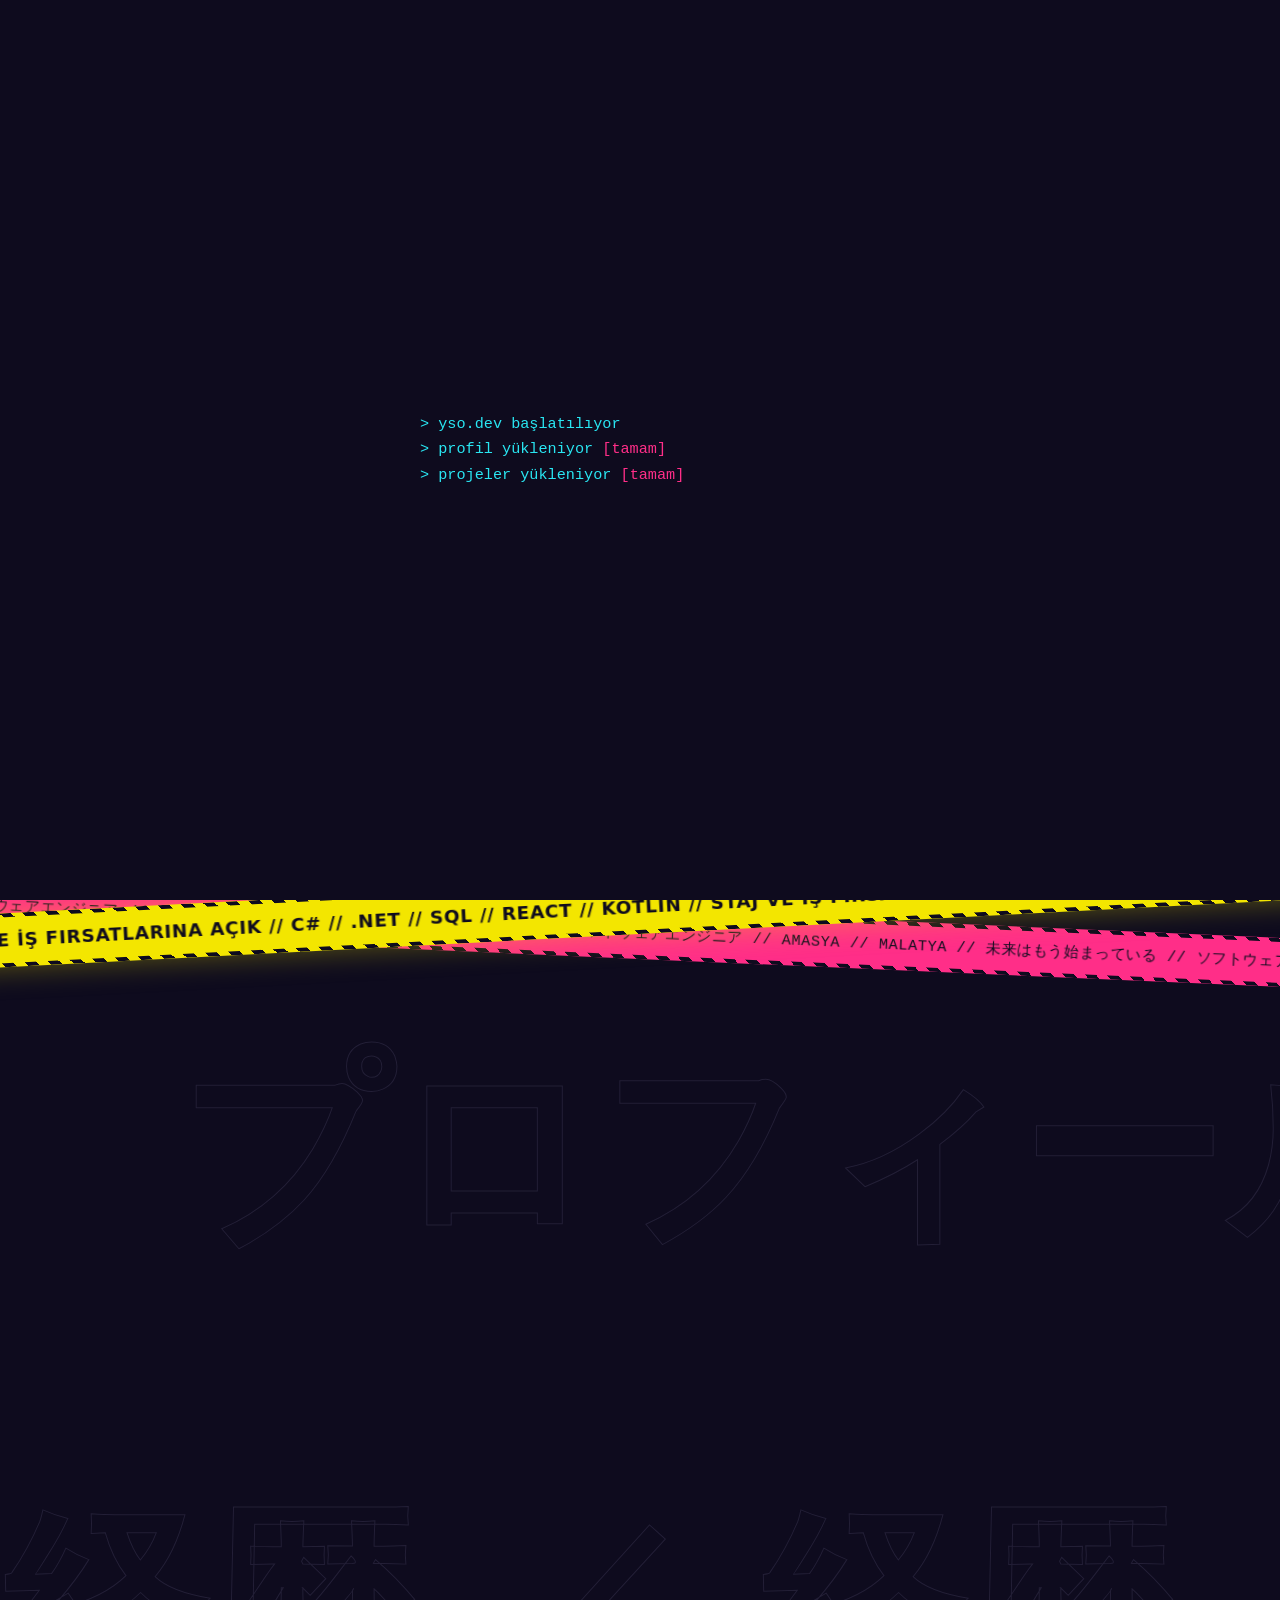
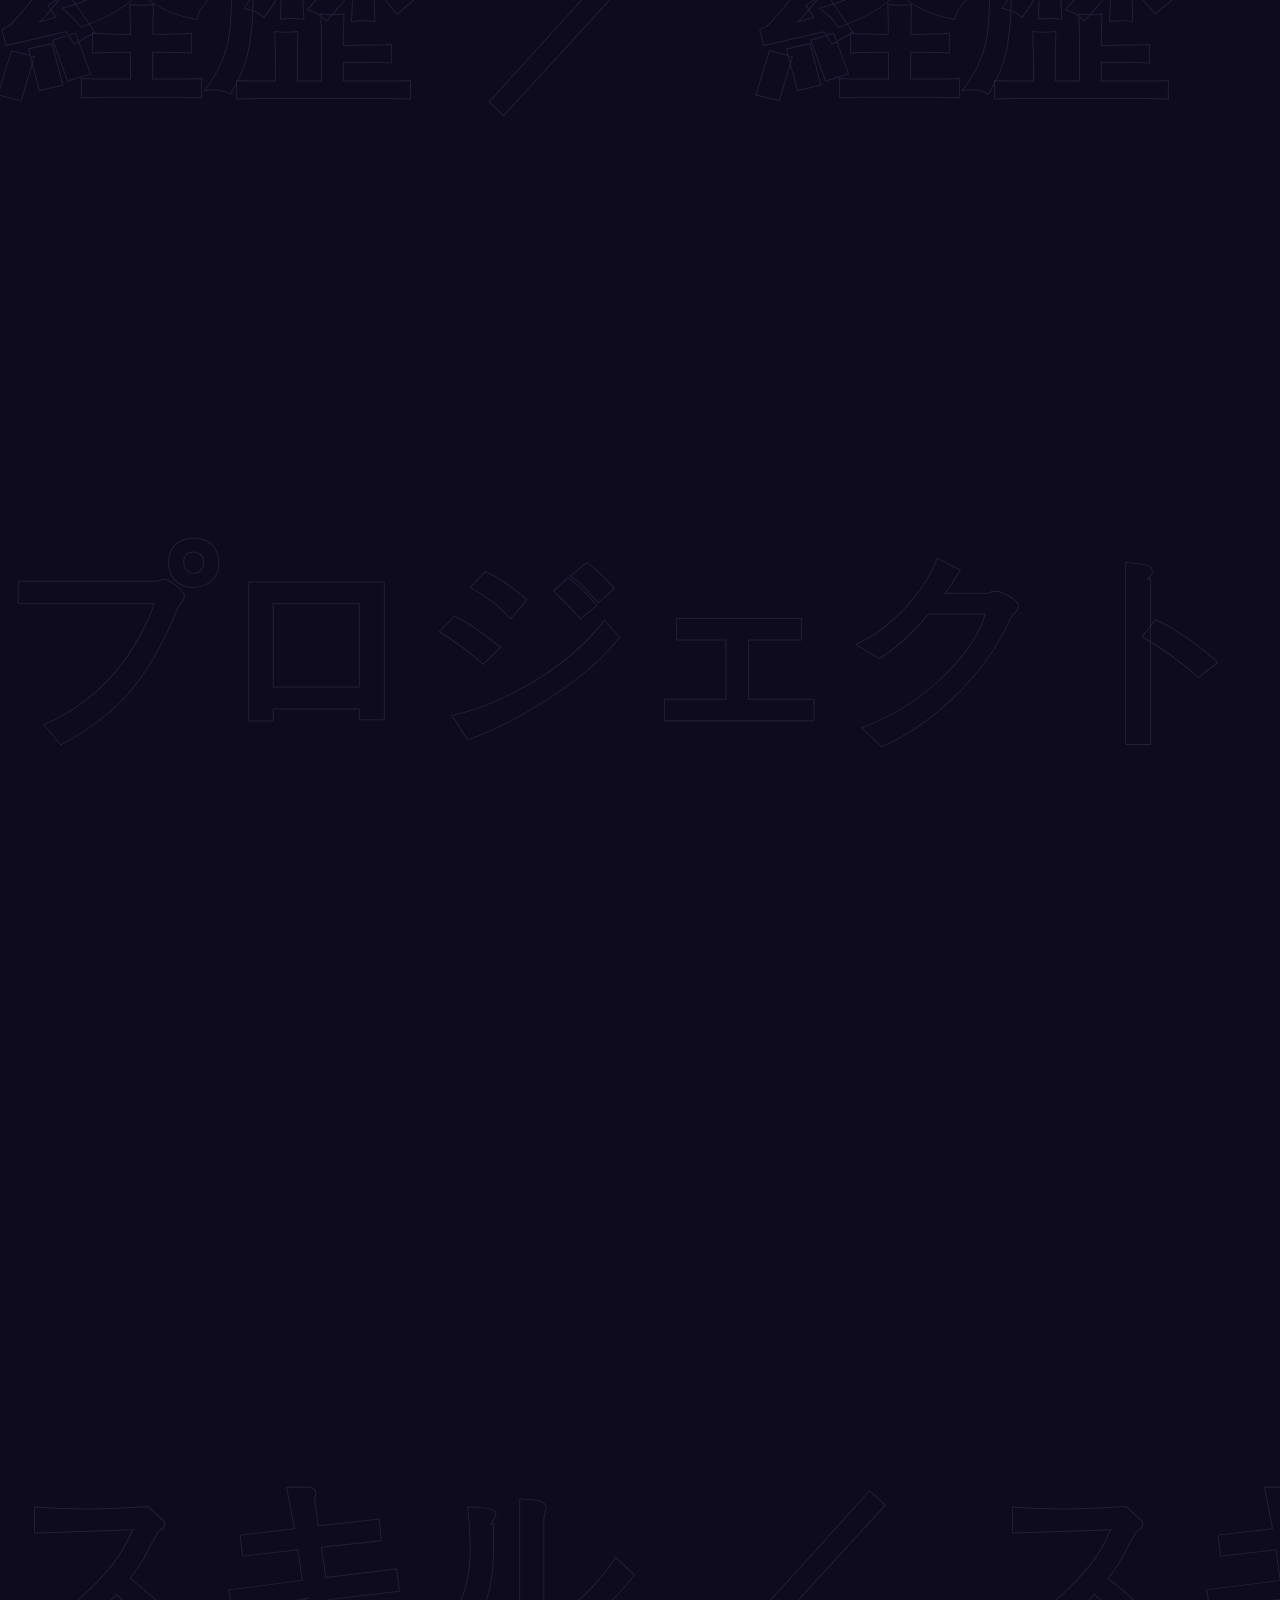
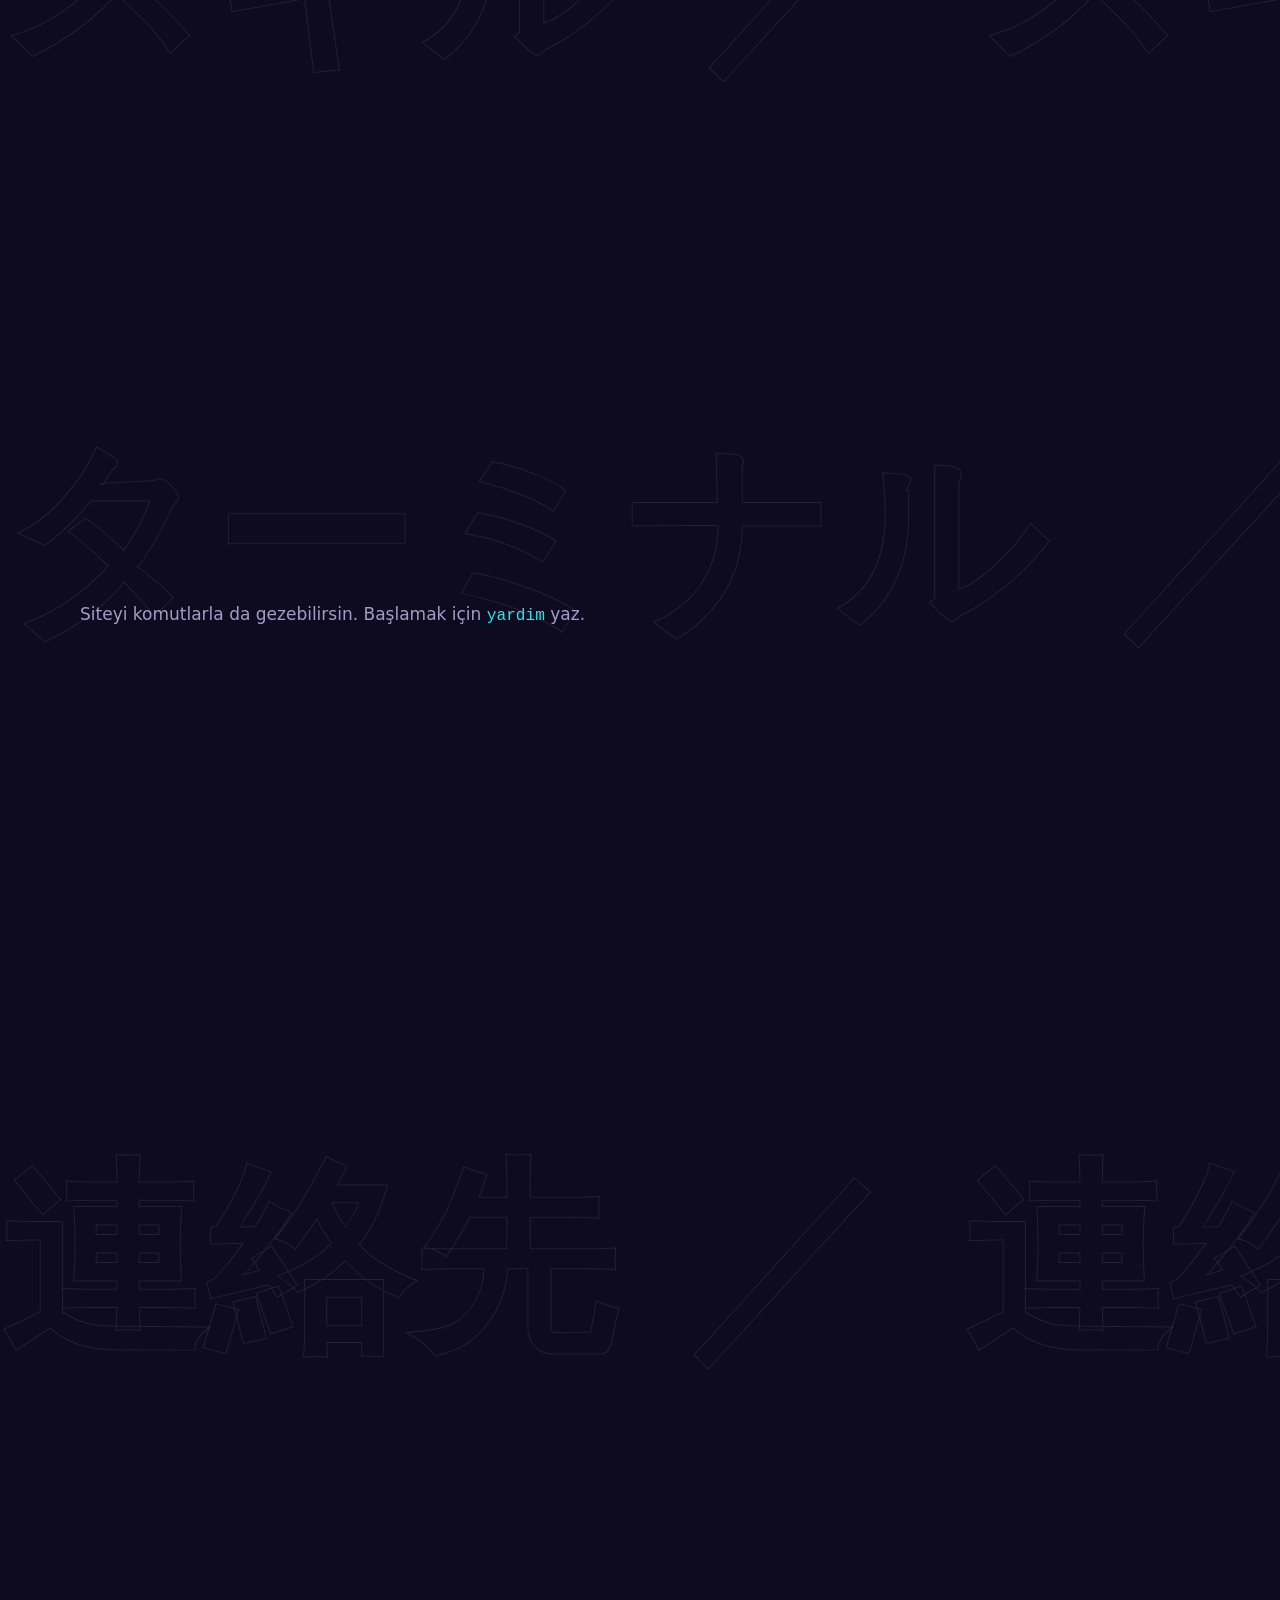
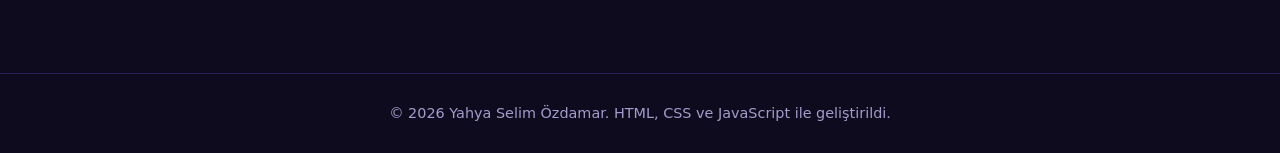
<file: index.html>
<!DOCTYPE html>
<html lang="tr">
<head>
  <meta charset="UTF-8">
  <meta name="viewport" content="width=device-width, initial-scale=1">
  <title>Yahya Selim Özdamar | Yazılım Geliştirici</title>
  <meta name="description" content="Yahya Selim Özdamar, Malatya Turgut Özal Üniversitesi yazılım mühendisliği öğrencisi. C#, .NET ve Kotlin projeleri.">
  <meta name="theme-color" content="#0E0B1E">
  <meta http-equiv="Content-Security-Policy" content="default-src 'self'; script-src 'self' file:; style-src 'self' file: https://fonts.googleapis.com; font-src https://fonts.gstatic.com; img-src 'self' file: data:; connect-src 'self'; object-src 'none'; base-uri 'self'; form-action 'none'">
  <meta name="referrer" content="strict-origin-when-cross-origin">
  <meta property="og:type" content="website">
  <meta property="og:title" content="Yahya Selim Özdamar | Yazılım Geliştirici">
  <meta property="og:description" content="Yazılım mühendisliği öğrencisi. C#, .NET ve Kotlin projeleri.">
  <link rel="icon" href="favicon.svg" type="image/svg+xml">
  <link rel="preconnect" href="https://fonts.googleapis.com">
  <link rel="preconnect" href="https://fonts.gstatic.com" crossorigin>
  <link href="https://fonts.googleapis.com/css2?family=Chakra+Petch:wght@500;600;700&family=IBM+Plex+Mono:wght@400;500&family=IBM+Plex+Sans:wght@400;500;600&display=swap" rel="stylesheet">
  <link rel="stylesheet" href="style.css">
</head>
<body>
  <canvas class="rain" id="rain" aria-hidden="true"></canvas>
  <div class="cursor" id="cursor" aria-hidden="true">
    <div class="cursor-ring"></div>
    <div class="cursor-ring ghost-c"></div>
    <div class="cursor-ring ghost-m"></div>
    <div class="cursor-dot"></div>
    <span class="cursor-label"></span>
  </div>
  <div class="progress" id="progress" aria-hidden="true"></div>
  <div class="boot" id="boot" aria-hidden="true">
    <pre class="boot-log" id="bootLog"></pre>
  </div>

  <a class="skip" href="#hakkimda">İçeriğe geç</a>

  <header class="hud" id="hud">
    <a class="logo" href="#top" aria-label="Başa dön">YSÖ<span class="logo-blink">_</span></a>
    <button class="menu-btn" id="menuBtn" aria-expanded="false" aria-controls="nav">Menü</button>
    <nav class="nav" id="nav">
      <a href="#hakkimda">Hakkımda</a>
      <a href="#deneyim">Deneyim</a>
      <a href="#projeler">Projeler</a>
      <a href="#yetkinlikler">Yetkinlikler</a>
      <a href="#terminal">Terminal</a>
      <a href="#iletisim">İletişim</a>
    </nav>
    <button class="fx-toggle" id="fxToggle" type="button" aria-pressed="true" title="Animasyonları aç veya kapat">FX açık</button>
    <div class="clock" aria-label="Türkiye saati"><span class="dot"></span>TR <span id="clock">--:--:--</span></div>
  </header>

  <main>
    <!-- HERO -->
    <section class="hero" id="top">
      <canvas id="city" aria-hidden="true"></canvas>
      <div class="hero-shade" aria-hidden="true"></div>
      <p class="hero-vert" aria-hidden="true">ソフトウェアエンジニア／二〇二六</p>

      <div class="hero-inner">
        <p class="handle">github/yahyaselm5-ux</p>
        <div class="name-wrap" id="nameWrap">
          <h1 class="name" aria-label="Yahya Selim Özdamar">
            <span class="line" data-text="Yahya Selim">Yahya Selim</span>
            <span class="line outline" data-text="Özdamar">Özdamar</span>
          </h1>
          <div class="name lens" aria-hidden="true">
            <span class="line" data-text="Yahya Selim">Yahya Selim</span>
            <span class="line" data-text="Özdamar">Özdamar</span>
          </div>
        </div>
        <p class="role">Yazılım mühendisliği öğrencisiyim. Backend, web ve mobil projeler geliştiriyorum; en çok C# ve .NET ile çalışıyorum.</p>
        <div class="actions">
          <a class="btn btn-primary" href="#projeler">Projelerimi gör</a>
          <a class="btn" href="assets/Yahya_Selim_Ozdamar_CV.pdf" target="_blank" rel="noopener noreferrer">CV'mi aç</a>
          <a class="btn btn-ghost" href="https://github.com/yahyaselm5-ux" target="_blank" rel="noopener noreferrer">GitHub</a>
        </div>
      </div>

      <aside class="status cut" aria-label="Durum">
        <div class="status-row"><span>Konum</span><b>Amasya, TR</b></div>
        <div class="status-row"><span>Okul</span><b>Turgut Özal Üni.</b></div>
        <div class="status-row"><span>Sınıf</span><b>4 / Yazılım Müh.</b></div>
        <div class="status-row"><span>Şu an</span><b class="live">Resmi Yazı Tercümanı</b></div>
        <div class="status-bar" aria-hidden="true"><i></i></div>
      </aside>

      <a class="scroll-hint" href="#hakkimda" aria-label="Aşağı kaydır"><span></span></a>
    </section>

    <div class="tapes" aria-hidden="true">
      <div class="tape tape-a"><div class="tape-track" data-speed="1">STAJ VE İŞ FIRSATLARINA AÇIK // C# // .NET // SQL // REACT // KOTLIN // </div></div>
      <div class="tape tape-b"><div class="tape-track" data-speed="-0.7">ソフトウェアエンジニア // AMASYA // MALATYA // 未来はもう始まっている // </div></div>
    </div>

    <!-- HAKKIMDA -->
    <section class="section" id="hakkimda" data-ghost="プロフィール">
      <div class="wrap about">
        <h2 class="h2 glitch" data-text="Hakkımda">Hakkımda</h2>
        <div class="about-body">
          <p class="lead">Malatya Turgut Özal Üniversitesi'nde yazılım mühendisliği 4. sınıf öğrencisiyim. Ağırlıklı olarak C# ve .NET ile backend geliştiriyorum; React ile web, Kotlin ile mobil projelerim de var.</p>
          <p>Okuldaki projelerin çoğunu ekip halinde geliştiriyoruz; staj döneminde ise yapay zeka entegrasyonu olan iki uygulama üzerinde çalıştım. Kod yazarken okunabilirliğe ve bakımının kolay olmasına dikkat ediyorum.</p>
        </div>
        <dl class="facts">
          <div><dt>Bölüm</dt><dd>Yazılım Mühendisliği, Lisans</dd></div>
          <div><dt>Konum</dt><dd>Amasya, Türkiye</dd></div>
          <div><dt>Diller</dt><dd>Türkçe (ana dil), İngilizce (B2)</dd></div>
        </dl>
      </div>
    </section>

    <!-- DENEYİM -->
    <section class="section" id="deneyim" data-ghost="経歴">
      <div class="wrap">
        <h2 class="h2 glitch" data-text="Deneyim">Deneyim</h2>
        <article class="job cut">
          <div class="job-head">
            <div>
              <h3>Stajyer Yazılım Geliştirici</h3>
              <p class="company">CRS Soft Yazılım Hizmetleri</p>
            </div>
            <div class="job-meta">
              <span class="chip">Yapay zeka programı</span>
              <span class="chip">C#</span>
              <span class="chip">.NET 9</span>
            </div>
          </div>
          <div class="job-projects">
            <div class="job-project">
              <h4>TFT sohbet botu</h4>
              <ul class="ticks">
                <li>Teamfight Tactics oyuncuları için bir sohbet botu tasarlayıp geliştirdim.</li>
                <li>Altyapıyı ve masaüstü arayüzünü C# ile yazdım.</li>
                <li>Dil modelini uygulamaya entegre ettim.</li>
              </ul>
            </div>
            <div class="job-project">
              <h4>Akıllı Envanter ve Stok Yönetim Sistemi</h4>
              <ul class="ticks">
                <li>.NET 9 Web API ve MS SQL Server ile katmanlı mimaride backend'i kurdum.</li>
                <li>React ile yönetim panelini, JWT ile rol bazlı yetkilendirmeyi geliştirdim.</li>
                <li>Stoğu değiştiren işlemleri onaya sunan bir yapay zeka asistanı ekledim.</li>
              </ul>
            </div>
          </div>
        </article>
      </div>
    </section>

    <!-- PROJELER -->
    <section class="section" id="projeler" data-ghost="プロジェクト">
      <div class="wrap">
        <h2 class="h2 glitch" data-text="Projeler">Projeler</h2>
        <div class="projects projects-4">
          <article class="project cut tilt">
            <div class="project-top">
              <span class="state state-dev">Geliştiriliyor</span>
              <span class="kind">Makine öğrenmesi</span>
            </div>
            <h3>Resmi Yazı Tercümanı</h3>
            <p>Resmî yazıları ve tebligatları sade Türkçeye çeviriyor, içlerindeki son tarihleri ve yapılması gerekenleri listeliyor. Ders projesi olarak başladı.</p>
            <ul class="tags"><li>NLP</li><li>Türkçe metin sadeleştirme</li><li>Bilgi çıkarımı</li></ul>
          </article>

          <article class="project cut tilt">
            <div class="project-top">
              <span class="state">Tamamlandı</span>
              <span class="kind">Staj projesi</span>
            </div>
            <h3>Akıllı Envanter ve Stok Yönetim Sistemi</h3>
            <p>Stokların sohbet yoluyla sorgulanıp güncellenebildiği bir depo yönetim sistemi. .NET 9 Web API, MS SQL Server ve React paneliyle katmanlı mimaride kurdum. JWT ile rol bazlı yetkilendirme ve kritik stok takibi var. Asistan stoğu değiştiren her işlemi önce kullanıcı onayına sunuyor. MCP sunucusuyla Claude Desktop'tan da kullanılabiliyor.</p>
            <ul class="tags"><li>C#</li><li>.NET 9</li><li>MS SQL + Dapper</li><li>React + TypeScript</li><li>JWT</li><li>MCP</li></ul>
            <a class="repo" href="https://github.com/yahyaselm5-ux/smart-inventory-system" target="_blank" rel="noopener noreferrer">GitHub'da incele</a>
          </article>

          <article class="project cut tilt">
            <div class="project-top">
              <span class="state">Tamamlandı</span>
              <span class="kind">2 kişilik ekip</span>
            </div>
            <h3>Kuaförüm</h3>
            <p>Konuma göre kuaför arama ve randevu alma uygulaması. Jetpack Compose ve MVVM ile native Android olarak geliştirdik.</p>
            <ul class="tags"><li>Kotlin</li><li>Jetpack Compose</li><li>MVVM</li><li>Google Maps</li></ul>
          </article>

          <article class="project cut tilt">
            <div class="project-top">
              <span class="state">Tamamlandı</span>
              <span class="kind">3 kişilik ekip</span>
            </div>
            <h3>E-Ticaret Web Sitesi</h3>
            <p>Ürün yönetimi ve sepeti olan, veritabanına bağlı bir e-ticaret sitesi. Üç kişilik bir ekiple geliştirdik.</p>
            <ul class="tags"><li>SQL</li><li>HTML</li><li>CSS</li></ul>
          </article>
        </div>
      </div>
    </section>

    <!-- YETKİNLİKLER -->
    <section class="section" id="yetkinlikler" data-ghost="スキル">
      <div class="wrap">
        <h2 class="h2 glitch" data-text="Yetkinlikler">Yetkinlikler</h2>
        <div class="loadout">
          <div class="slot cut">
            <h3>Programlama</h3>
            <ul class="mods"><li>C#</li><li>Kotlin</li><li>Java</li><li>TypeScript</li></ul>
          </div>
          <div class="slot cut">
            <h3>Backend ve veri</h3>
            <ul class="mods"><li>.NET 9 Web API</li><li>MS SQL Server, Dapper</li><li>JWT kimlik doğrulama</li><li>Katmanlı mimari</li></ul>
          </div>
          <div class="slot cut">
            <h3>Mobil ve web</h3>
            <ul class="mods"><li>Jetpack Compose, MVVM</li><li>Google Maps entegrasyonu</li><li>React</li><li>HTML, CSS</li></ul>
          </div>
          <div class="slot cut">
            <h3>Yapay zeka</h3>
            <ul class="mods"><li>LLM entegrasyonu</li><li>Araç çağırma (tool calling)</li><li>MCP sunucusu</li><li>Sohbet botu geliştirme</li></ul>
          </div>
        </div>
      </div>
    </section>

    <!-- TERMİNAL -->
    <section class="section" id="terminal" data-ghost="ターミナル">
      <div class="wrap">
        <h2 class="h2 glitch" data-text="Terminal">Terminal</h2>
        <p class="sub">Siteyi komutlarla da gezebilirsin. Başlamak için <code>yardim</code> yaz.</p>
        <div class="term cut" id="term">
          <div class="term-bar"><i></i><i></i><i></i><span>ziyaretci@yso: ~</span></div>
          <div class="term-out" id="termOut" aria-live="polite"></div>
          <form class="term-in" id="termForm" autocomplete="off">
            <label for="termInput" class="prompt">ziyaretci@yso:~$</label>
            <input id="termInput" type="text" spellcheck="false" autocapitalize="off" aria-label="Terminal komutu">
          </form>
        </div>
      </div>
    </section>

    <!-- İLETİŞİM -->
    <section class="section contact" id="iletisim" data-ghost="連絡先">
      <div class="wrap">
        <h2 class="h2 glitch" data-text="İletişim">İletişim</h2>
        <p class="contact-line">Staj, proje ya da iş birliği için bana yazabilirsin.</p>
        <div class="contact-grid">
          <div class="contact-card cut">
            <span class="c-label">E-posta</span>
            <a class="c-value" href="mailto:yahya.selm5@gmail.com">yahya.selm5@gmail.com</a>
            <button class="copy" type="button" data-copy="yahya.selm5@gmail.com">Kopyala</button>
          </div>
          <div class="contact-card cut">
            <span class="c-label">LinkedIn</span>
            <a class="c-value" href="https://linkedin.com/in/yahya-selim-%C3%B6zdamar-626578363" target="_blank" rel="noopener noreferrer">yahya-selim-özdamar</a>
          </div>
          <div class="contact-card cut">
            <span class="c-label">GitHub</span>
            <a class="c-value" href="https://github.com/yahyaselm5-ux" target="_blank" rel="noopener noreferrer">yahyaselm5-ux</a>
          </div>
        </div>
      </div>
    </section>
  </main>

  <footer class="footer">
    <p>© <span id="year">2026</span> Yahya Selim Özdamar. HTML, CSS ve JavaScript ile geliştirildi.</p>
  </footer>

  <div class="scanlines" aria-hidden="true"></div>
  <script src="fx.js"></script>
  <script src="script.js"></script>
</body>
</html>
</file>
<file: style.css>
/* Yahya Selim Özdamar, kişisel web sitesi */

:root {
  --night: #0E0B1E;      /* zemin: derin çivit gece */
  --panel: #161230;      /* panel içi */
  --panel-2: #1D1740;
  --edge: #3A2F78;       /* panel kenar çizgisi */
  --magenta: #FF2E88;    /* ana neon */
  --cyan: #29E6F2;       /* ikincil neon */
  --amber: #FFC23D;      /* yalnızca "canlı/devam ediyor" durumları */
  --volt: #F3E600;       /* uyarı bandı ve geçiş sarısı */
  --ink: #ECE8FF;        /* metin */
  --dim: #A39CCB;        /* ikincil metin */

  --accent: var(--magenta);
  --accent-2: var(--cyan);

  --f-display: "Chakra Petch", system-ui, sans-serif;
  --f-body: "IBM Plex Sans", system-ui, sans-serif;
  --f-mono: "IBM Plex Mono", ui-monospace, monospace;

  --notch: 14px;
  --cut: polygon(0 0, calc(100% - var(--notch)) 0, 100% var(--notch), 100% 100%, var(--notch) 100%, 0 calc(100% - var(--notch)));

  --wrap: 1120px;
  --hud-h: 60px;
}

/* Alternatif tema (terminal: tema) */
[data-theme="cyan"] {
  --accent: var(--cyan);
  --accent-2: var(--magenta);
}

*, *::before, *::after { box-sizing: border-box; }

html { scroll-behavior: smooth; scroll-padding-top: calc(var(--hud-h) + 16px); }

body {
  margin: 0;
  background: var(--night);
  color: var(--ink);
  font-family: var(--f-body);
  font-size: 1.0625rem;
  line-height: 1.65;
  -webkit-font-smoothing: antialiased;
  overflow-x: hidden;
}

::selection { background: var(--accent); color: var(--night); }

a { color: inherit; }

:focus-visible {
  outline: 2px solid var(--accent-2);
  outline-offset: 3px;
}

code {
  font-family: var(--f-mono);
  color: var(--accent-2);
  font-size: .95em;
}

.skip {
  position: absolute; left: -999px; top: 8px; z-index: 100;
  background: var(--accent); color: var(--night); padding: 8px 14px;
  font-family: var(--f-display); font-weight: 600; text-decoration: none;
}
.skip:focus { left: 8px; }

.wrap { width: min(var(--wrap), 100% - 40px); margin-inline: auto; }

/* ---------- Kesik köşeli panel ---------- */
.cut {
  position: relative;
  clip-path: var(--cut);
  background: var(--edge);
  isolation: isolate;
}
.cut::before {
  content: "";
  position: absolute; inset: 1px;
  background: var(--panel);
  clip-path: var(--cut);
  z-index: -1;
}

/* ---------- Boot ekranı ---------- */
.boot {
  position: fixed; inset: 0; z-index: 90;
  background: var(--night);
  display: grid; place-items: center;
  transition: opacity .5s ease, visibility .5s;
}
.boot.done { opacity: 0; visibility: hidden; }
.boot-log {
  font-family: var(--f-mono);
  font-size: .95rem;
  color: var(--accent-2);
  min-width: min(440px, 90vw);
  margin: 0;
  white-space: pre-wrap;
}
.boot-log .ok { color: var(--accent); }

/* ---------- HUD ---------- */
.hud {
  position: fixed; inset: 0 0 auto 0; z-index: 50;
  height: var(--hud-h);
  display: flex; align-items: center; gap: 28px;
  padding: 0 24px;
  background: linear-gradient(to bottom, rgba(14, 11, 30, .92), rgba(14, 11, 30, .7));
  backdrop-filter: blur(10px);
  border-bottom: 1px solid rgba(58, 47, 120, .6);
}
.logo {
  font-family: var(--f-display); font-weight: 700; font-size: 1.25rem;
  letter-spacing: .04em; text-decoration: none; color: var(--ink);
}
.logo-blink { color: var(--accent); animation: blink 1.1s steps(1) infinite; }
@keyframes blink { 50% { opacity: 0; } }

.nav { display: flex; gap: 22px; margin-left: auto; }
.nav a {
  font-family: var(--f-display); font-weight: 500; font-size: .98rem;
  text-decoration: none; color: var(--dim);
  position: relative; padding: 4px 0;
  transition: color .2s;
}
.nav a::after {
  content: ""; position: absolute; left: 0; right: 100%; bottom: -2px;
  height: 2px; background: var(--accent);
  box-shadow: 0 0 8px var(--accent);
  transition: right .25s ease;
}
.nav a:hover, .nav a.active { color: var(--ink); }
.nav a:hover::after, .nav a.active::after { right: 0; }

.clock {
  font-family: var(--f-mono); font-size: .85rem; color: var(--dim);
  display: flex; align-items: center; gap: 8px;
  font-variant-numeric: tabular-nums;
}
.clock .dot {
  width: 7px; height: 7px; border-radius: 50%;
  background: var(--accent-2); box-shadow: 0 0 8px var(--accent-2);
  animation: pulse 2s ease-in-out infinite;
}
@keyframes pulse { 50% { opacity: .35; } }

.menu-btn {
  display: none; margin-left: auto;
  font-family: var(--f-display); font-weight: 600; font-size: .95rem;
  background: none; color: var(--ink);
  border: 1px solid var(--edge); padding: 6px 14px; cursor: pointer;
}

/* ---------- Hero ---------- */
.hero {
  position: relative;
  min-height: 100vh; min-height: 100svh;
  display: flex; align-items: center;
  padding: calc(var(--hud-h) + 40px) 0 120px;
  overflow: hidden;
}
#city {
  position: absolute; inset: 0;
  width: 100%; height: 100%;
  display: block;
}
.hero-shade {
  position: absolute; inset: 0; pointer-events: none;
  background:
    linear-gradient(90deg, rgba(14, 11, 30, .88) 0%, rgba(14, 11, 30, .55) 45%, rgba(14, 11, 30, 0) 75%),
    linear-gradient(to top, var(--night) 0%, rgba(14, 11, 30, 0) 22%);
}
.hero-inner {
  position: relative; z-index: 2;
  width: min(var(--wrap), 100% - 40px); margin-inline: auto;
}
.handle {
  font-family: var(--f-mono); font-size: .95rem; color: var(--accent-2);
  margin: 0 0 18px;
}
.handle::before { content: "> "; color: var(--accent); }

.name {
  font-family: var(--f-display); font-weight: 700;
  font-size: clamp(3rem, 9.5vw, 8.5rem);
  line-height: 1; letter-spacing: -.01em;
  margin: 0;
}
.name .line { display: block; width: fit-content; }
.name .outline {
  color: transparent;
  -webkit-text-stroke: 2px var(--accent);
  text-shadow: 0 0 28px rgba(255, 46, 136, .35);
}
[data-theme="cyan"] .name .outline { text-shadow: 0 0 28px rgba(41, 230, 242, .35); }

.role {
  max-width: 34em;
  font-size: clamp(1.05rem, 1.6vw, 1.2rem);
  color: var(--ink); opacity: .9;
  margin: 0 0 36px;
}

.actions { display: flex; flex-wrap: wrap; gap: 14px; }
.btn {
  --b: var(--edge);
  position: relative;
  display: inline-block;
  overflow: hidden;
  font-family: var(--f-display); font-weight: 600; font-size: 1rem;
  text-decoration: none; color: var(--ink);
  padding: 13px 24px;
  background: rgba(22, 18, 48, .7);
  border: 1px solid var(--b);
  clip-path: polygon(0 0, calc(100% - 10px) 0, 100% 10px, 100% 100%, 10px 100%, 0 calc(100% - 10px));
  transform: translate(var(--tx, 0px), var(--ty, 0px));
  transition: background .2s, color .2s, border-color .2s, text-shadow .2s, transform .25s cubic-bezier(.2, .8, .2, 1);
}
/* Üzerinden geçen ışık bandı */
.btn::after {
  content: ""; position: absolute; inset: 0; pointer-events: none;
  background: linear-gradient(110deg, transparent 30%, rgba(255, 255, 255, .22) 48%, transparent 62%);
  transform: translateX(-120%);
}
/* Sağ alt köşede yanan köşe işareti */
.btn::before {
  content: ""; position: absolute; right: 4px; bottom: 4px;
  width: 7px; height: 7px; pointer-events: none;
  border-right: 2px solid var(--accent-2); border-bottom: 2px solid var(--accent-2);
  opacity: 0; transform: translate(-3px, -3px);
  transition: opacity .2s, transform .2s;
}
.btn:hover::after { transform: translateX(120%); transition: transform .6s cubic-bezier(.2, .7, .2, 1); }
.btn:hover::before { opacity: 1; transform: none; }
.btn:hover {
  border-color: var(--accent-2); color: var(--accent-2);
  text-shadow: -1px 0 rgba(255, 46, 136, .7), 1px 0 rgba(41, 230, 242, .7);
}
.btn:active { transform: translate(var(--tx, 0px), calc(var(--ty, 0px) + 2px)) scale(.97); }
.btn-primary {
  background: var(--accent); color: var(--night); border-color: var(--accent);
}
.btn-primary::before { border-color: var(--night); }
.btn-primary:hover { background: var(--ink); color: var(--night); border-color: var(--ink); text-shadow: -1px 0 rgba(255, 46, 136, .55), 1px 0 rgba(41, 230, 242, .55); }
.btn-ghost { background: transparent; }

.status {
  position: absolute; z-index: 2;
  right: max(24px, calc((100vw - var(--wrap)) / 2));
  bottom: 110px;
  width: 270px;
  padding: 18px 20px 16px;
  font-family: var(--f-mono); font-size: .82rem;
  background: rgba(58, 47, 120, .8);
}
.status::before { background: rgba(22, 18, 48, .82); }
.status-row {
  display: flex; justify-content: space-between; gap: 12px;
  padding: 5px 0;
  border-bottom: 1px dashed rgba(163, 156, 203, .2);
}
.status-row span { color: var(--dim); }
.status-row b { font-weight: 500; color: var(--ink); text-align: right; }
.status-row .live { color: var(--amber); }
.status-bar { margin-top: 14px; height: 3px; background: rgba(163, 156, 203, .15); overflow: hidden; }
.status-bar i {
  display: block; height: 100%; width: 40%;
  background: linear-gradient(90deg, transparent, var(--accent-2), transparent);
  animation: scan 2.4s linear infinite;
}
@keyframes scan { from { transform: translateX(-100%); } to { transform: translateX(250%); } }

.scroll-hint {
  position: absolute; z-index: 2; left: 50%; bottom: 28px;
  width: 26px; height: 42px; translate: -50% 0;
  border: 1.5px solid var(--dim); border-radius: 14px;
}
.scroll-hint span {
  position: absolute; left: 50%; top: 8px; width: 3px; height: 8px;
  translate: -50% 0; background: var(--accent); border-radius: 2px;
  animation: wheel 1.8s ease-in-out infinite;
}
@keyframes wheel { 60% { transform: translateY(12px); opacity: 0; } 100% { opacity: 0; } }

/* ---------- Glitch (fareyle üzerine gelince) ---------- */
.glitch { position: relative; }
.glitch::before, .glitch::after {
  content: attr(data-text);
  position: absolute; inset: 0;
  opacity: 0; pointer-events: none;
  -webkit-text-stroke: 0;
}
.glitch::before { color: var(--cyan); }
.glitch::after { color: var(--magenta); }
.glitch:hover::before { opacity: .85; animation: g1 .45s steps(2) infinite; }
.glitch:hover::after { opacity: .85; animation: g2 .45s steps(2) infinite; }
@keyframes g1 {
  0% { clip-path: inset(10% 0 60% 0); transform: translate(-4px, 0); }
  50% { clip-path: inset(55% 0 20% 0); transform: translate(3px, 0); }
  100% { clip-path: inset(30% 0 45% 0); transform: translate(-2px, 0); }
}
@keyframes g2 {
  0% { clip-path: inset(65% 0 5% 0); transform: translate(4px, 0); }
  50% { clip-path: inset(15% 0 70% 0); transform: translate(-3px, 0); }
  100% { clip-path: inset(40% 0 35% 0); transform: translate(2px, 0); }
}

/* ---------- Bölümler ---------- */
.section { padding: 120px 0 40px; position: relative; }
.h2 {
  font-family: var(--f-display); font-weight: 700;
  font-size: clamp(2.2rem, 5vw, 3.6rem);
  line-height: 1; margin: 0 0 48px;
  width: fit-content;
}
.h2::selection { color: var(--night); }
.sub { color: var(--dim); margin: -28px 0 28px; max-width: 60ch; }

/* Hakkımda */
.about {
  display: grid;
  grid-template-columns: 1fr 1.3fr;
  grid-template-areas: "title body" "facts body";
  column-gap: 64px; align-items: start;
}
.about .h2 { grid-area: title; }
.about-body { grid-area: body; max-width: 62ch; }
.about-body p { margin: 0 0 1.1em; color: var(--dim); }
.about-body .lead {
  font-size: clamp(1.2rem, 2vw, 1.45rem); line-height: 1.5;
  color: var(--ink);
}
.facts { grid-area: facts; margin: 0; display: grid; gap: 0; }
.facts div {
  display: flex; justify-content: space-between; gap: 16px;
  padding: 12px 0; border-bottom: 1px solid rgba(58, 47, 120, .7);
}
.facts dt { color: var(--dim); font-size: .95rem; }
.facts dd { margin: 0; font-family: var(--f-display); font-weight: 600; text-align: right; }

/* Deneyim */
.job { padding: 32px 36px 28px; }
.job-head { display: flex; justify-content: space-between; align-items: flex-start; gap: 20px; flex-wrap: wrap; margin-bottom: 18px; }
.job h3 { font-family: var(--f-display); font-weight: 600; font-size: 1.6rem; margin: 0; line-height: 1.2; }
.company { margin: 4px 0 0; color: var(--accent-2); font-weight: 500; }
.job-meta { display: flex; gap: 8px; flex-wrap: wrap; }
.chip {
  font-family: var(--f-mono); font-size: .8rem; color: var(--dim);
  border: 1px solid var(--edge); padding: 3px 10px;
}
.job-projects { display: grid; grid-template-columns: 1fr 1fr; gap: 28px 40px; }
.job-project h4 {
  font-family: var(--f-display); font-weight: 600; font-size: 1.1rem;
  color: var(--ink); margin: 0 0 12px;
}
@media (max-width: 760px) { .job-projects { grid-template-columns: 1fr; } }
.ticks { list-style: none; margin: 0; padding: 0; display: grid; gap: 10px; max-width: 80ch; }
.ticks li { position: relative; padding-left: 26px; color: var(--dim); }
.ticks li::before {
  content: ""; position: absolute; left: 2px; top: .62em;
  width: 10px; height: 10px; border: 2px solid var(--accent);
  transform: rotate(45deg);
}

/* Projeler */
.projects {
  display: grid; gap: 22px;
  grid-template-columns: repeat(3, 1fr);
  perspective: 1200px;
}
.projects-4 { grid-template-columns: repeat(2, 1fr); }
.project {
  --mx: 50%; --my: 50%;
  padding: 26px 26px 24px;
  display: flex; flex-direction: column;
  transform-style: preserve-3d;
  transition: transform .25s ease, background .25s;
  will-change: transform;
}
.project::after {
  content: ""; position: absolute; inset: 0; pointer-events: none;
  background: radial-gradient(420px circle at var(--mx) var(--my), rgba(255, 46, 136, .16), transparent 45%);
  opacity: 0; transition: opacity .25s;
}
[data-theme="cyan"] .project::after { background: radial-gradient(420px circle at var(--mx) var(--my), rgba(41, 230, 242, .16), transparent 45%); }
.project:hover { background: var(--accent); }
.project:hover::after { opacity: 1; }
.project-top { display: flex; justify-content: space-between; align-items: center; gap: 10px; margin-bottom: 18px; }
.state {
  font-family: var(--f-mono); font-size: .78rem;
  color: var(--accent-2); display: inline-flex; align-items: center; gap: 7px;
}
.state::before { content: ""; width: 7px; height: 7px; background: currentColor; border-radius: 50%; box-shadow: 0 0 8px currentColor; }
.state-dev { color: var(--amber); }
.kind { font-size: .85rem; color: var(--dim); }
.project h3 { font-family: var(--f-display); font-weight: 600; font-size: 1.45rem; line-height: 1.2; margin: 0 0 12px; }
.project p { color: var(--dim); font-size: .98rem; margin: 0 0 20px; flex: 1; }
.tags { list-style: none; margin: 0; padding: 0; display: flex; flex-wrap: wrap; gap: 6px; }
.repo {
  align-self: flex-start; margin-top: 16px;
  font-family: var(--f-display); font-weight: 600; font-size: .95rem;
  color: var(--accent-2); text-decoration: none;
  border-bottom: 1px solid currentColor;
}
.repo { transition: color .2s, text-shadow .2s, letter-spacing .25s; }
.repo:hover { color: var(--ink); letter-spacing: .02em; text-shadow: 0 0 10px rgba(41, 230, 242, .6); }
.tags li {
  font-family: var(--f-mono); font-size: .76rem;
  padding: 3px 9px; background: rgba(41, 230, 242, .08);
  color: var(--accent-2); border: 1px solid rgba(41, 230, 242, .25);
}

/* Yetkinlikler */
.loadout { display: grid; grid-template-columns: repeat(4, 1fr); gap: 18px; }
.slot { padding: 22px 22px 24px; }
.slot h3 {
  font-family: var(--f-display); font-weight: 600; font-size: 1.1rem;
  margin: 0 0 16px; color: var(--accent-2);
}
.mods { list-style: none; margin: 0; padding: 0; display: grid; gap: 8px; }
.mods li {
  padding: 7px 12px;
  background: var(--panel-2);
  border-left: 2px solid var(--accent);
  font-size: .95rem;
}

/* Terminal */
.term { padding: 0 0 6px; font-family: var(--f-mono); font-size: .93rem; }
.term::before { background: #0A0818; }
.term-bar {
  display: flex; align-items: center; gap: 7px;
  padding: 12px 18px; border-bottom: 1px solid rgba(58, 47, 120, .7);
  color: var(--dim); font-size: .8rem;
}
.term-bar i { width: 10px; height: 10px; border-radius: 50%; background: var(--edge); }
.term-bar i:first-child { background: var(--magenta); }
.term-bar i:nth-child(2) { background: var(--amber); }
.term-bar i:nth-child(3) { background: var(--cyan); }
.term-bar span { margin-left: 10px; }
.term-out {
  padding: 18px 20px 4px;
  height: 320px; overflow-y: auto;
  white-space: pre-wrap; line-height: 1.6;
  scrollbar-width: thin; scrollbar-color: var(--edge) transparent;
}
.term-out .cmd { color: var(--ink); }
.term-out .cmd b { color: var(--accent); font-weight: 400; }
.term-out .res { color: var(--dim); margin-bottom: 10px; }
.term-out .hl { color: var(--accent-2); }
.term-out .warn { color: var(--amber); }
.term-out a { color: var(--accent-2); }
.term-in { display: flex; align-items: center; gap: 10px; padding: 8px 20px 14px; }
.prompt { color: var(--accent); white-space: nowrap; }
.term-in input {
  flex: 1; min-width: 0;
  background: none; border: 0; outline: 0;
  color: var(--ink); font: inherit; caret-color: var(--accent-2);
}
.term:focus-within { background: var(--accent-2); }

/* İletişim */
.contact { padding-bottom: 100px; }
.contact-line { font-size: clamp(1.25rem, 2.4vw, 1.7rem); font-family: var(--f-display); font-weight: 500; margin: -20px 0 32px; max-width: 30ch; line-height: 1.3; }
.contact-grid { display: grid; grid-template-columns: 1.4fr 1fr 1fr; gap: 18px; }
.contact-card { padding: 22px 24px; display: flex; flex-direction: column; gap: 6px; }
.c-label { font-size: .85rem; color: var(--dim); }
.c-value {
  font-family: var(--f-display); font-weight: 600; font-size: 1.15rem;
  text-decoration: none; word-break: break-all;
}
.c-value:hover { color: var(--accent-2); }
.copy {
  align-self: flex-start; margin-top: 8px;
  font-family: var(--f-mono); font-size: .8rem;
  background: none; color: var(--accent-2);
  border: 1px solid rgba(41, 230, 242, .4); padding: 4px 12px; cursor: pointer;
}
.copy { transition: background .2s, box-shadow .2s, transform .12s; }
.copy:hover { background: rgba(41, 230, 242, .1); box-shadow: 0 0 0 1px rgba(41, 230, 242, .5), 0 0 14px rgba(41, 230, 242, .25); }
.copy:active { transform: translateY(1px); }

.footer {
  border-top: 1px solid rgba(58, 47, 120, .6);
  padding: 28px 20px; text-align: center;
  color: var(--dim); font-size: .9rem;
}
.footer p { margin: 0; }

/* Tarama çizgisi dokusu */
.scanlines {
  position: fixed; inset: 0; z-index: 80; pointer-events: none;
  background: repeating-linear-gradient(to bottom, rgba(0, 0, 0, .14) 0 1px, transparent 1px 3px);
  mix-blend-mode: multiply;
}


/* ---------- Duyarlı (responsive) ---------- */
@media (max-width: 1000px) {
  .projects, .projects-4 { grid-template-columns: 1fr 1fr; }
  .loadout { grid-template-columns: 1fr 1fr; }
  .status { display: none; }
  .about { grid-template-columns: 1fr; grid-template-areas: "title" "body" "facts"; }
  .facts { margin-top: 12px; }
}

@media (max-width: 760px) {
  .clock { display: none; }
  .menu-btn { display: block; }
  .nav {
    position: absolute; top: var(--hud-h); left: 0; right: 0;
    flex-direction: column; gap: 0;
    background: rgba(14, 11, 30, .97);
    border-bottom: 1px solid var(--edge);
    max-height: 0; overflow: hidden;
    transition: max-height .3s ease;
  }
  .nav.open { max-height: 360px; }
  .nav a { padding: 14px 24px; border-top: 1px solid rgba(58, 47, 120, .4); }
  .nav a::after { display: none; }
  .projects, .projects-4, .loadout, .contact-grid { grid-template-columns: 1fr; }
  .section { padding-top: 88px; }
  .h2 { margin-bottom: 32px; }
  .name { font-size: clamp(2.8rem, 13vw, 4.5rem); }
  .name .outline { -webkit-text-stroke-width: 1.5px; }
  .job { padding: 26px 22px 22px; }
  .term-out { height: 280px; }
  .hero-shade { background: linear-gradient(to top, var(--night) 0%, rgba(14, 11, 30, .55) 40%, rgba(14, 11, 30, .35) 100%); }
}

@media (prefers-reduced-motion: reduce) {
  html:not(.fx-on) { scroll-behavior: auto; }
  html:not(.fx-on) *, html:not(.fx-on) *::before, html:not(.fx-on) *::after { animation: none !important; transition: none !important; }
}

.fx-toggle {
  font-family: var(--f-mono); font-size: .78rem;
  background: none; color: var(--dim);
  border: 1px solid var(--edge); padding: 4px 10px; cursor: pointer;
  transition: color .2s, border-color .2s;
}
.fx-toggle:hover, .fx-toggle[aria-pressed="true"] { color: var(--volt); border-color: var(--volt); }

/* 404 sayfası */
.notfound {
  min-height: 100vh; min-height: 100svh;
  display: flex; flex-direction: column; justify-content: center; align-items: flex-start;
  width: min(var(--wrap), 100% - 40px); margin-inline: auto;
}
.notfound .sub { margin: -24px 0 32px; }

/* Arka plan yağmuru */
.rain {
  position: fixed; inset: 0; z-index: 3;
  width: 100%; height: 100%;
  pointer-events: none;
}
main, .footer { position: relative; z-index: 1; }

/* İsim merceği: fare nerede ise orası neon dolgu ve renk kaymasıyla parlar */
.name-wrap {
  --lx: 50%; --ly: 50%; --split: 1.5px;
  position: relative; width: fit-content;
  margin: 0 0 28px;
}
.lens {
  position: absolute; inset: 0;
  pointer-events: none; opacity: 0;
  transition: opacity .3s ease;
  -webkit-mask-image: radial-gradient(circle 150px at var(--lx) var(--ly), #000 30%, transparent 72%);
          mask-image: radial-gradient(circle 150px at var(--lx) var(--ly), #000 30%, transparent 72%);
}
.name-wrap.active .lens { opacity: 1; }
.name-wrap.active { cursor: crosshair; }
.lens .line {
  position: relative;
  color: transparent;
  -webkit-text-stroke: 0;
  background: linear-gradient(100deg, var(--cyan) 0%, #A6F7FF 30%, var(--magenta) 80%);
  -webkit-background-clip: text; background-clip: text;
  filter: drop-shadow(0 0 14px rgba(41, 230, 242, .55));
}
.lens .line::before, .lens .line::after {
  content: attr(data-text);
  position: absolute; inset: 0;
  -webkit-text-fill-color: currentColor;
  mix-blend-mode: screen; opacity: .55;
}
.lens .line::before { color: var(--magenta); transform: translateX(calc(var(--split) * -1)); }
.lens .line::after { color: var(--cyan); transform: translateX(var(--split)); }
/* Mercek içindeki ince tarama çizgileri */
.lens::after {
  content: ""; position: absolute; inset: 0;
  background: repeating-linear-gradient(to bottom, rgba(14, 11, 30, .5) 0 1px, transparent 1px 4px);
  animation: lensScan 6s linear infinite;
}
@keyframes lensScan { to { background-position: 0 120px; } }

/* ================= Hareket katmanı ================= */

/* Özel imleç */
html.has-cursor, html.has-cursor * { cursor: none !important; }
.cursor { position: fixed; inset: 0; z-index: 120; pointer-events: none; opacity: 0; transition: opacity .3s; }
.cursor.on { opacity: 1; }
.cursor-dot {
  position: absolute; left: 0; top: 0; width: 6px; height: 6px; margin: -3px 0 0 -3px;
  background: var(--volt); box-shadow: 0 0 10px var(--volt);
  transform: translate(var(--x), var(--y)) rotate(45deg);
}
.cursor-ring {
  --size: 34px;
  position: absolute; left: 0; top: 0;
  width: var(--size); height: var(--size);
  margin: calc(var(--size) / -2) 0 0 calc(var(--size) / -2);
  border: 1.5px solid var(--ink);
  clip-path: polygon(0 0, 30% 0, 30% 2px, 70% 2px, 70% 0, 100% 0, 100% 100%, 70% 100%, 70% calc(100% - 2px), 30% calc(100% - 2px), 30% 100%, 0 100%);
  transform: translate(var(--rx), var(--ry));
  transition: width .25s cubic-bezier(.2, .8, .2, 1), height .25s cubic-bezier(.2, .8, .2, 1), margin .25s cubic-bezier(.2, .8, .2, 1), border-color .2s, background .2s;
}
.ghost-c, .ghost-m { opacity: .7; mix-blend-mode: screen; }
.ghost-c { border-color: var(--cyan); transform: translate(calc(var(--rx) - var(--sx)), calc(var(--ry) - var(--sy))); }
.ghost-m { border-color: var(--magenta); transform: translate(calc(var(--rx) + var(--sx)), calc(var(--ry) + var(--sy))); }
.cursor-label {
  position: absolute; left: 0; top: 0;
  transform: translate(calc(var(--rx) + 28px), calc(var(--ry) + 18px));
  font-family: var(--f-mono); font-size: .72rem; color: var(--night);
  background: var(--volt); padding: 2px 7px;
  opacity: 0; transition: opacity .2s;
  white-space: nowrap;
}
.cursor.is-link .cursor-ring { --size: 58px; border-color: var(--volt); background: rgba(243, 230, 0, .06); }
.cursor.is-link .cursor-label:not(:empty) { opacity: 1; }
.cursor.is-name .cursor-ring { --size: 300px; border-color: rgba(41, 230, 242, .5); }
.cursor.is-name .ghost-c, .cursor.is-name .ghost-m { --size: 300px; }
.cursor.is-text .cursor-ring { --size: 18px; }
.cursor.press .cursor-ring { --size: 22px; border-color: var(--magenta); }

/* Üst ilerleme çubuğu */
.progress {
  position: fixed; top: 0; left: 0; right: 0; height: 2px; z-index: 60;
  background: linear-gradient(90deg, var(--magenta), var(--volt), var(--cyan));
  transform-origin: left; transform: scaleX(0);
  box-shadow: 0 0 10px rgba(243, 230, 0, .6);
}

/* Hero dikey yazı */
.hero-vert {
  position: absolute; z-index: 2; left: 22px; top: 50%;
  margin: 0; translate: 0 -50%;
  writing-mode: vertical-rl;
  font-family: var(--f-mono); font-size: .8rem; letter-spacing: .4em;
  color: var(--cyan); opacity: .7;
}
@media (max-width: 760px) { .hero-vert { display: none; } }
#city { transform-origin: 70% 60%; will-change: transform; }
.hero-inner { will-change: transform, opacity; }

/* Hero giriş */
html.fx .hero-inner > *, html.fx .status, html.fx .scroll-hint { opacity: 0; }
html.fx .hero-inner > * { translate: 0 40px; }
html.fx .status { translate: 60px 0; }
html.fx.intro .hero-inner > *, html.fx.intro .status, html.fx.intro .scroll-hint {
  opacity: 1; translate: 0 0;
  transition: opacity .8s ease, translate .9s cubic-bezier(.16, 1, .3, 1);
}
html.fx.intro .hero-inner > :nth-child(1) { transition-delay: .05s; }
html.fx.intro .hero-inner > :nth-child(2) { transition-delay: .15s; }
html.fx.intro .hero-inner > :nth-child(3) { transition-delay: .55s; }
html.fx.intro .hero-inner > :nth-child(4) { transition-delay: .7s; }
html.fx.intro .status { transition-delay: .9s; }
html.fx.intro .scroll-hint { transition-delay: 1.3s; }
html.fx h1.name .line { clip-path: inset(0 0 100% 0); }
html.fx.intro h1.name .line { clip-path: inset(-20% -5% -20% -5%); transition: clip-path 1s cubic-bezier(.16, 1, .3, 1) .2s; }
html.fx.intro h1.name .line + .line { transition-delay: .35s; }

/* İsim glitch patlaması */
h1.name .line { position: relative; }
h1.name .line::before, h1.name .line::after {
  content: attr(data-text); position: absolute; inset: 0;
  opacity: 0; pointer-events: none; -webkit-text-stroke: 0;
}
h1.name .line::before { color: var(--cyan); }
h1.name .line::after { color: var(--volt); }
h1.name .line.burst { animation: jitter .32s steps(3) 1; }
h1.name .line.burst::before { opacity: .9; animation: g1 .32s steps(3) 1; }
h1.name .line.burst::after { opacity: .9; animation: g2 .32s steps(3) 1; }
@keyframes jitter { 0% { translate: 3px 0; } 50% { translate: -4px 0; } 100% { translate: 0 0; } }

/* Uyarı bantları */
.tapes { position: relative; z-index: 2; height: 170px; margin-top: -60px; overflow: hidden; pointer-events: none; }
.tape {
  position: absolute; left: -5%; width: 110%;
  padding: 12px 0; overflow: hidden; white-space: nowrap;
  font-family: var(--f-display); font-weight: 700; font-size: 1.15rem; letter-spacing: .04em;
}
.tape-a { top: 40px; background: var(--volt); color: var(--night); rotate: -3deg; box-shadow: 0 0 30px rgba(243, 230, 0, .35); z-index: 2; }
.tape-b { top: 70px; background: var(--magenta); color: var(--night); rotate: 2.5deg; font-family: var(--f-mono); font-weight: 500; font-size: .95rem; }
.tape::before, .tape::after {
  content: ""; position: absolute; left: 0; right: 0; height: 4px;
  background: repeating-linear-gradient(45deg, var(--night) 0 8px, transparent 8px 16px);
}
.tape::before { top: 0; } .tape::after { bottom: 0; }
.tape-track { display: inline-block; will-change: transform; }

/* Hayalet yazılar */
.section { overflow-x: clip; }
.ghost {
  position: absolute; top: 40px; left: 0; z-index: -1;
  font-family: var(--f-display); font-weight: 700;
  font-size: clamp(5rem, 16vw, 15rem); line-height: 1;
  white-space: nowrap; color: transparent;
  -webkit-text-stroke: 1px rgba(163, 156, 203, .14);
  pointer-events: none; user-select: none;
  will-change: transform;
}
.section > .wrap { position: relative; }

/* Başlık harfleri */
html.fx .section .h2 .ch { display: inline-block; translate: 0 110%; opacity: 0; }
html.fx .section .h2.in .ch {
  translate: 0 0; opacity: 1;
  transition: translate .7s cubic-bezier(.16, 1, .3, 1), opacity .4s;
  transition-delay: calc(var(--i) * 40ms);
}
.section .h2 { overflow: hidden; padding-bottom: .08em; }
.section .h2::selection, .section .h2 .ch::selection { background: var(--accent); }
html.fx .section .h2 { background: linear-gradient(var(--volt), var(--volt)) no-repeat 0 100% / 0 3px; }
html.fx .section .h2.in { background-size: 100% 3px; transition: background-size .9s cubic-bezier(.16, 1, .3, 1) .35s; }

/* Silme ile açılan bloklar */
html.fx .rv { opacity: 0; translate: 0 34px; }
html.fx .rv.in { opacity: 1; translate: 0 0; transition: opacity .6s ease var(--d), translate .9s cubic-bezier(.16, 1, .3, 1) var(--d); }
.rv .wipe {
  position: absolute; inset: 0; z-index: 5; pointer-events: none;
  background: var(--volt);
  transform: scaleX(0); transform-origin: left;
}
html.fx .rv.in .wipe { animation: wipe .95s cubic-bezier(.77, 0, .18, 1) var(--d) forwards; }
@keyframes wipe {
  0% { transform: scaleX(0); transform-origin: left; }
  45% { transform: scaleX(1); transform-origin: left; }
  55% { transform: scaleX(1); transform-origin: right; background: var(--cyan); }
  100% { transform: scaleX(0); transform-origin: right; background: var(--cyan); }
}

/* Kaydırma hızına göre eğilme */
.tapes, .projects { transform: skewY(calc(var(--skew, 0deg) * .3)); }

/* Proje kartı üzerine gelince tarama çizgisi ve başlıkta renk kayması */
.project h3 { transition: text-shadow .2s; }
.project:hover h3 { text-shadow: -2px 0 var(--cyan), 2px 0 var(--magenta); }
.project .scan {
  position: absolute; left: 0; right: 0; top: -20%; height: 18%; z-index: 1; pointer-events: none;
  background: linear-gradient(to bottom, transparent, rgba(41, 230, 242, .12), transparent);
  opacity: 0;
}
.project:hover .scan { opacity: 1; animation: cardScan 1.4s linear infinite; }
@keyframes cardScan { to { top: 110%; } }

/* Menüden bölüme atlarken kısa ekran glitch'i */
html.jump main { animation: jumpGlitch .42s steps(4) 1; }
@keyframes jumpGlitch {
  0% { filter: none; translate: 0 0; }
  25% { filter: hue-rotate(60deg) saturate(1.8); translate: 6px 0; }
  50% { filter: hue-rotate(-40deg); translate: -5px 0; }
  75% { filter: saturate(2); translate: 2px 0; }
  100% { filter: none; translate: 0 0; }
}
</file>
